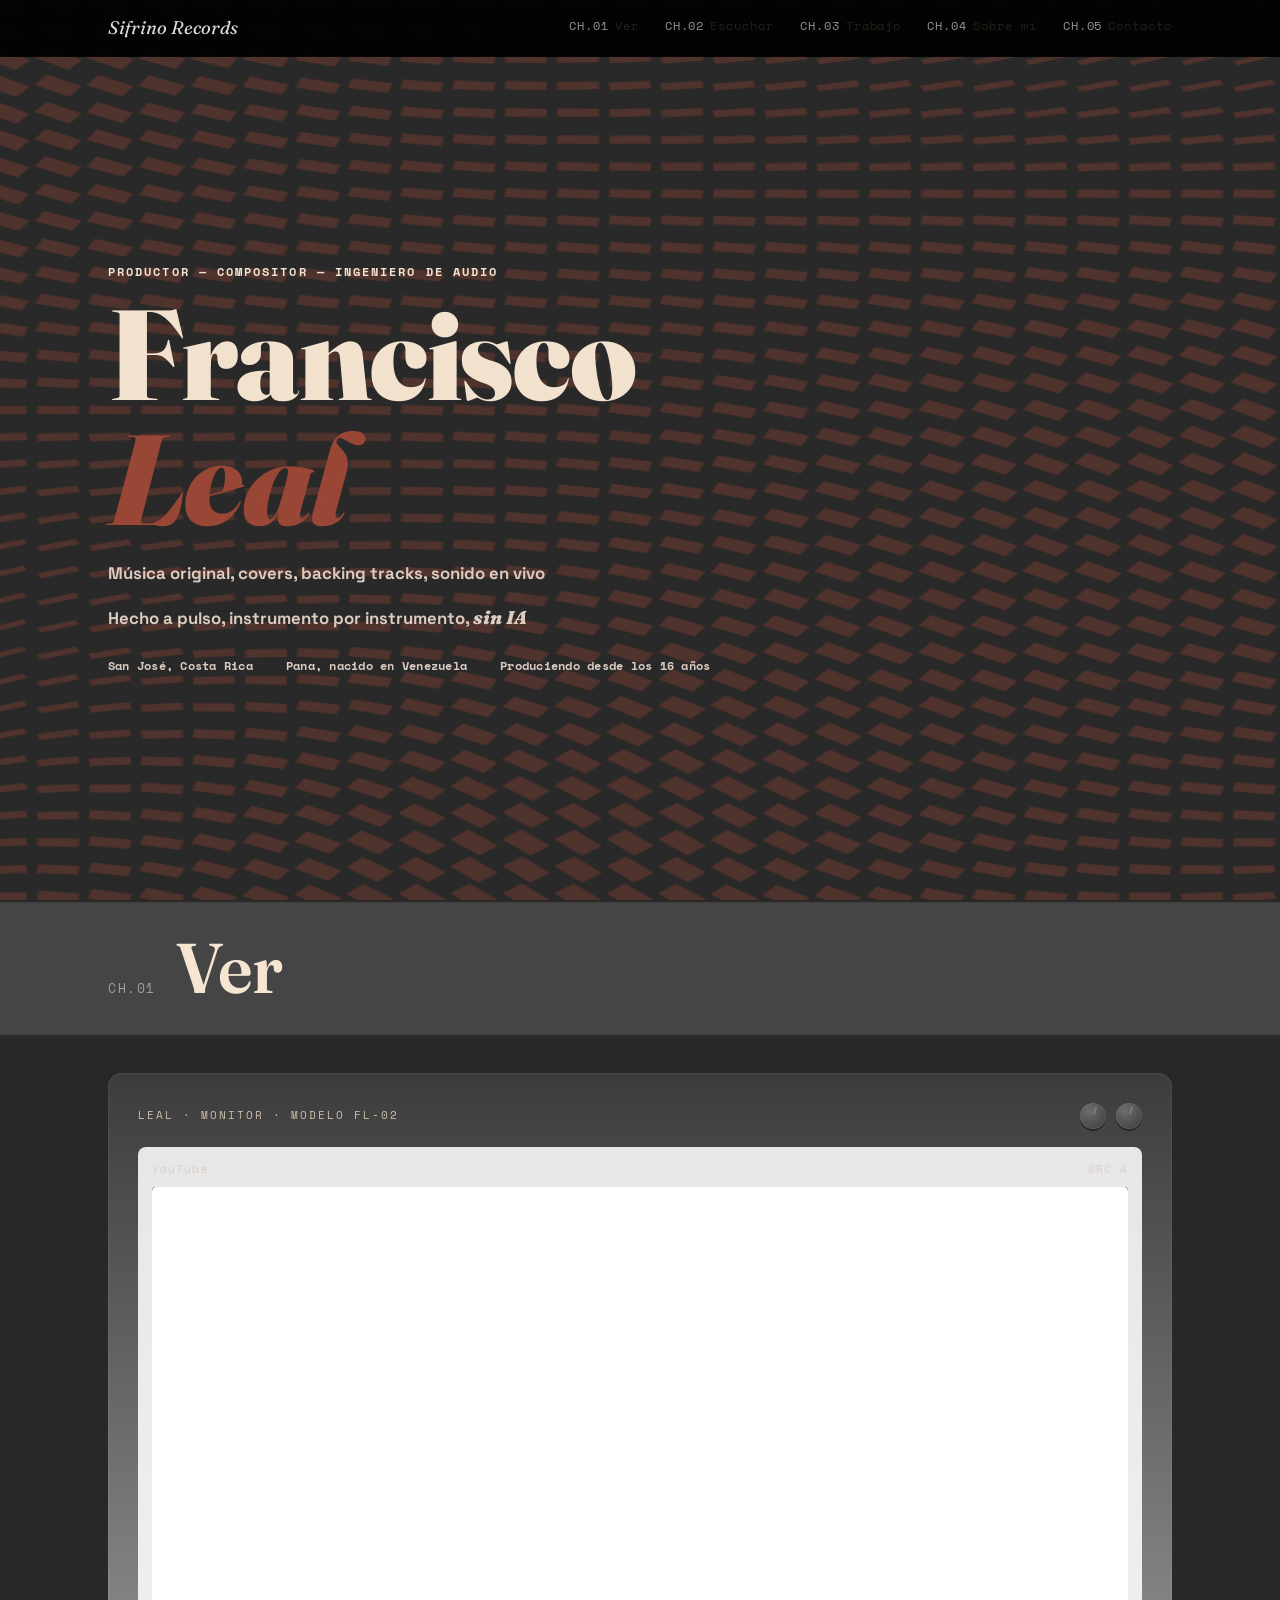
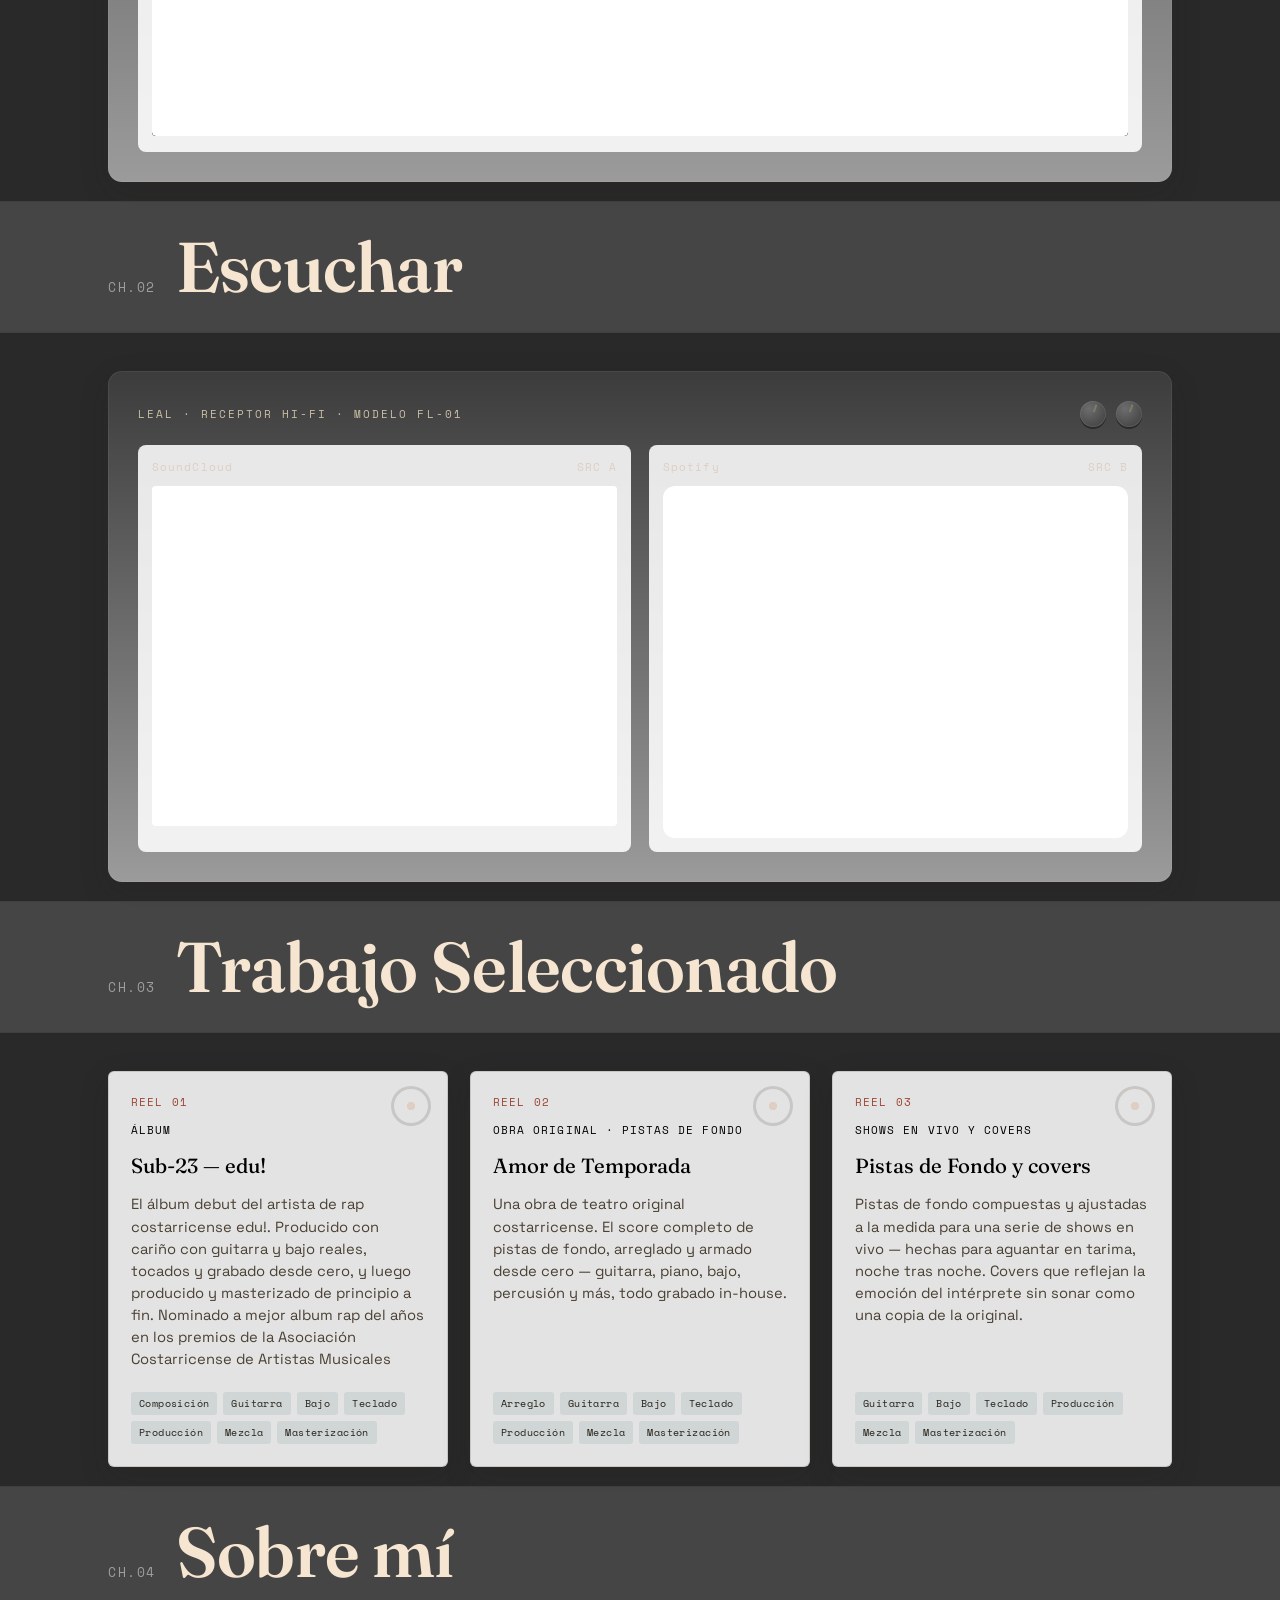
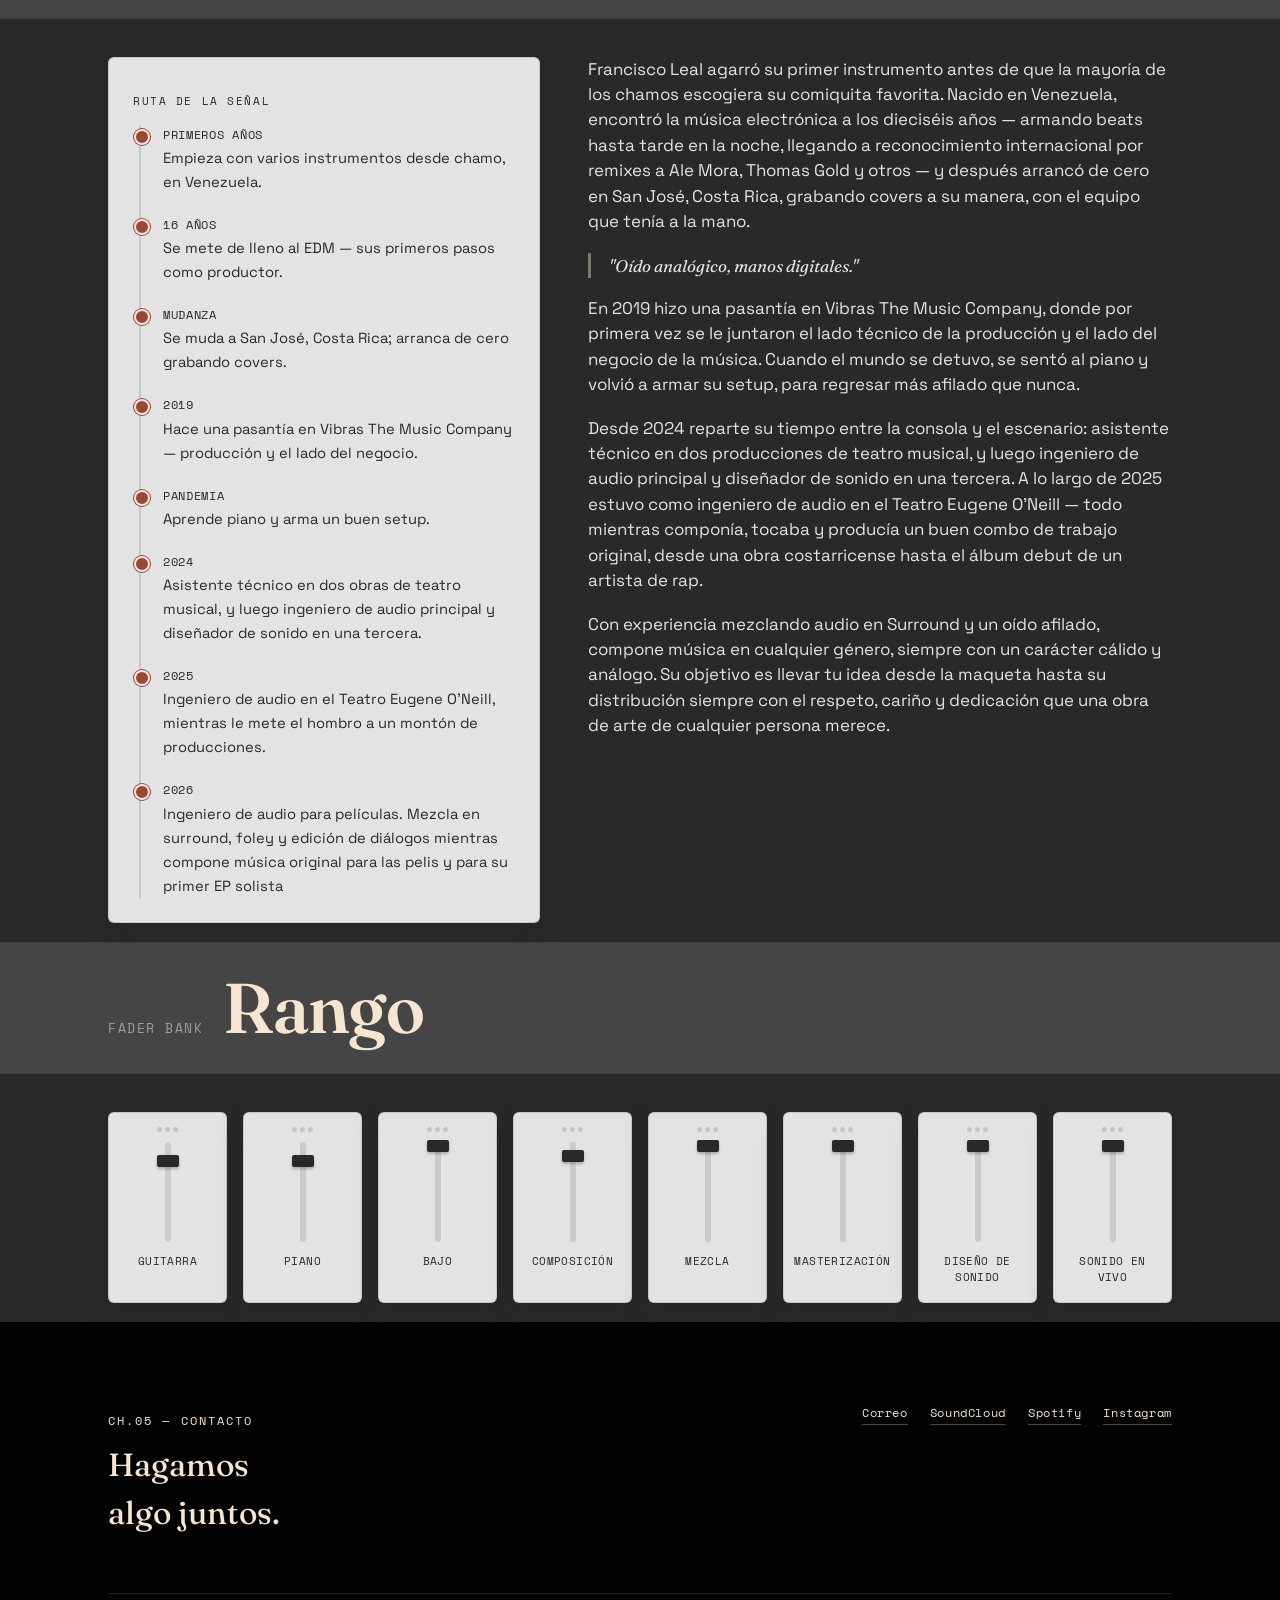
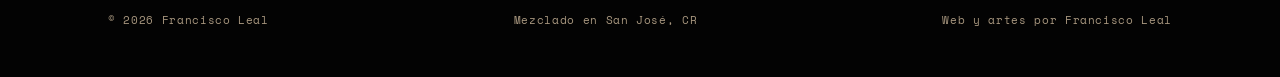
<file: index.html>
<!DOCTYPE html>
<html lang="es">

<head>
  <meta charset="UTF-8">
  <meta name="viewport" content="width=device-width, initial-scale=1.0">
  <title>Francisco Leal — Productor / Compositor / Ingeniero de Audio</title>
  <meta name="description"
    content="Francisco Leal es un productor musical, compositor e ingeniero de audio venezolano, radicado en San José, Costa Rica.">
  <link rel="preconnect" href="https://fonts.googleapis.com">
  <link rel="preconnect" href="https://fonts.gstatic.com" crossorigin>
  <link
    href="https://fonts.googleapis.com/css2?family=Fraunces:ital,opsz,wght@0,9..144,300;0,9..144,450;0,9..144,600;1,9..144,400;1,9..144,500&family=Space+Grotesk:wght@400;500;600&family=Space+Mono:wght@400;700&display=swap"
    rel="stylesheet">
  <link rel="stylesheet" href="styles.css">
  <link rel="icon" type="image/x-icon" href="favicon.png">
  <style>
    /* NOTE: styles.css sets .hero { position: fixed; padding: 76px 23px; ... }.
       The hero's CONTENT (title, role lines, meta) should scroll away with the
       page like normal content, so we override position back to relative here
       — the hero now takes up real space in the document flow instead of
       being pinned to the viewport. The animated canvas is a separate element
       with its own position: fixed below, so it keeps acting as a persistent
       backdrop (visible through the .paper-mask cutouts at each section-ruler)
       even once the hero text itself has scrolled out of view. */
    .hero {
      position: relative;
      top: auto;
      left: auto;
      width: 100%;
      overflow: hidden;
      z-index: 0;
    }

    .hero-canvas {
      position: fixed;
      top: 0;
      right: 0;
      width: 2600px;
      height: 100%;
      z-index: 1;
      pointer-events: none;
    }

    .hero-inner {
      position: relative;
      z-index: 10;
      padding-top: 100px;
      padding-bottom: 100px;
    }

    /* Everything that scrolls needs to be a positioned element so it paints
       above the fixed hero. The opaque paper fill itself now lives on
       .paper-mask (a separate layer inside .page-content) instead of being
       painted directly on .page-content, so that layer alone can be cut into
       with clip-path — punching "windows" down to the fixed hero canvas at
       each section-ruler — without also clipping away the header text that
       sits on top of it. */
    .page-content {
      position: relative;
      z-index: 1;
    }

    .paper-mask {
      position: absolute;
      inset: 0;
      z-index: -1;
      background: var(--paper);
      pointer-events: none;
    }

    body {
      overflow-x: hidden;
    }
  </style>
</head>

<body>

  <header class="site-nav">
    <div class="nav-inner">
      <div class="nav-mark">Sifrino Records</div>
      <ul class="nav-links">
        <li><a href="#watch"><span class="ch">CH.01</span><span class="label">Ver</span></a></li>
        <li><a href="#listen"><span class="ch">CH.02</span><span class="label">Escuchar</span></a></li>
        <li><a href="#work"><span class="ch">CH.03</span><span class="label">Trabajo</span></a></li>
        <li><a href="#about"><span class="ch">CH.04</span><span class="label">Sobre mí</span></a></li>
        <li><a href="#contact"><span class="ch">CH.05</span><span class="label">Contacto</span></a></li>
      </ul>
    </div>
  </header>

  <main>
    <!-- ================= HERO ================= -->
    <section class="hero">
      <canvas class="hero-canvas" id="heroCanvas"></canvas>
      <div class="wrap hero-inner">
        <p class="eyebrow" style="background-blend-mode: difference; color: var(--ink);">Productor — Compositor — Ingeniero de Audio</p>
        <h1 class="hero-title" style="background-blend-mode: difference;">Francisco<br><em>Leal</em></h1>
        <p class="hero-role" style="background-blend-mode: difference;">Música original, covers, backing tracks, sonido en vivo</p>
        <p class="hero-role" style="background-blend-mode: difference;">Hecho a pulso, instrumento por instrumento, <strong>sin IA</strong></p> 
          
        <p class="hero-meta">
          <span>San José, Costa Rica</span>
          <span>Pana, nacido en Venezuela</span>
          <span>Produciendo desde los 16 años</span>
        </p>
      </div>
    </section>

    <div class="page-content">
      <!-- Solid paper fill for everything scrolled above the hero. This layer,
           not .page-content itself, gets the clip-path cutouts so the header
           text (a sibling, painted above it) is never clipped along with it. -->
      <div class="paper-mask" id="paperMask" aria-hidden="true"></div>

    <!-- ================= VER ================= -->
    <section id="watch" class="wrap">
      <div class="section-ruler">
        <div class="section-head">
          <span class="tag">CH.01</span>
          <h2>Ver</h2>
        </div>
      </div>

      <div class="receiver video-panel">
        <div class="receiver-top">
          <span class="receiver-brand">Leal · Monitor · Modelo FL-02</span>
          <div class="receiver-dials">
            <span class="dial"></span>
            <span class="dial"></span>
          </div>
        </div>

        <div class="screen">
          <div class="screen-label"><span>YouTube</span><span>SRC A</span></div>
          <!-- Reemplaza VIDEO_ID por el ID real del video de YouTube (la parte después de v= o después de youtu.be/) -->
          <div class="video-frame">
            <iframe src="https://www.youtube-nocookie.com/embed/nmrlhiOt9l4?si=NaxJwTceJY46DfK9&amp;controls=0"
              title="YouTube video player" frameborder="0"
              allow="accelerometer; autoplay; clipboard-write; encrypted-media; gyroscope; picture-in-picture; web-share"
              referrerpolicy="strict-origin-when-cross-origin" allowfullscreen>
            </iframe>
          </div>
        </div>
      </div>
    </section>

    <!-- ================= ESCUCHAR ================= -->
    <section id="listen" class="wrap">
      <div class="section-ruler">
        <div class="section-head">
          <span class="tag">CH.02</span>
          <h2>Escuchar</h2>
        </div>
      </div>

      <div class="receiver">
        <div class="receiver-top">
          <span class="receiver-brand">Leal · Receptor Hi-Fi · Modelo FL-01</span>
          <div class="receiver-dials">
            <span class="dial"></span>
            <span class="dial"></span>
          </div>
        </div>

        <div class="screens">
          <div class="screen">
            <div class="screen-label"><span>SoundCloud</span><span>SRC A</span></div>
            <!-- Reemplaza el src de abajo con el embed real de la pista/set de SoundCloud de Francisco -->
            <iframe title="Reproductor de SoundCloud" width="100%" height="90%" scrolling="no" frameborder="no"
              allow="autoplay"
              src="https://w.soundcloud.com/player/?url=https%3A//api.soundcloud.com/playlists/soundcloud%253Aplaylists%253A2265203405&color=%23ff5500&auto_play=false&hide_related=false&show_comments=false&show_user=false&show_reposts=false&show_teaser=false&visual=false">
            </iframe>
          </div>
          <div class="screen">
            <div class="screen-label"><span>Spotify</span><span>SRC B</span></div>
            <iframe data-testid="embed-iframe" style="border-radius:12px"
              src="https://open.spotify.com/embed/playlist/1BO8B2Hwzi3DLcZIyDAyZK?utm_source=generator&si=dd1dc92c1f1e4f19&theme=0"
              width="100%" height="352" frameBorder="0" allowfullscreen=""
              allow="autoplay; clipboard-write; encrypted-media; fullscreen; picture-in-picture"
              loading="lazy"></iframe>
          </div>
        </div>
      </div>
    </section>

    <!-- ================= TRABAJO ================= -->
    <section id="work" class="wrap">
      <div class="section-ruler">
        <div class="section-head">
          <span class="tag">CH.03</span>
          <h2>Trabajo Seleccionado</h2>
        </div>
      </div>

      <div class="log-grid">
        <div class="tape-card">
          <span class="idx">REEL 01</span>
          <span class="kind">Álbum</span>
          <h3>Sub-23 — edu!</h3>
          <p>El álbum debut del artista de rap costarricense edu!. Producido con cariño con guitarra y bajo reales,
            tocados y grabado desde cero, y luego producido y masterizado de principio a fin. Nominado a mejor album rap
            del años en los premios de la Asociación Costarricense de Artistas Musicales</p>
          <div class="roles">
            <span>Composición</span>
            <span>Guitarra</span>
            <span>Bajo</span>
            <span>Teclado</span>
            <span>Producción</span>
            <span>Mezcla</span>
            <span>Masterización</span>
          </div>
        </div>

        <div class="tape-card">
          <span class="idx">REEL 02</span>
          <span class="kind">Obra Original · Pistas de Fondo</span>
          <h3>Amor de Temporada</h3>
          <p>Una obra de teatro original costarricense. El score completo de pistas de fondo, arreglado y armado desde
            cero — guitarra, piano, bajo, percusión y más, todo grabado in-house.</p>
          <div class="roles">
            <span>Arreglo</span>
            <span>Guitarra</span>
            <span>Bajo</span>
            <span>Teclado</span>
            <span>Producción</span>
            <span>Mezcla</span>
            <span>Masterización</span>
          </div>
        </div>

        <div class="tape-card">
          <span class="idx">REEL 03</span>
          <span class="kind">Shows en Vivo y covers</span>
          <h3>Pistas de Fondo y covers</h3>
          <p>Pistas de fondo compuestas y ajustadas a la medida para una serie de shows en vivo — hechas para aguantar
            en tarima, noche tras noche. Covers que reflejan la emoción del intérprete sin sonar como una copia de la
            original.</p>
          <div class="roles">
            <span>Guitarra</span>
            <span>Bajo</span>
            <span>Teclado</span>
            <span>Producción</span>
            <span>Mezcla</span>
            <span>Masterización</span>
          </div>
        </div>
      </div>

      <!-- <div class="stage-note">
        <span><b>2024</b> — Asistente técnico, dos producciones de teatro musical</span>
        <span><b>2024</b> — Ingeniero de audio principal y diseñador de sonido, una producción</span>
        <span><b>2025</b> — Ingeniero de audio, Teatro Eugene O'Neill</span>
      </div> -->
    </section>

    <!-- ================= SOBRE MÍ ================= -->
    <section id="about" class="wrap">
      <div class="section-ruler">
        <div class="section-head">
          <span class="tag">CH.04</span>
          <h2>Sobre mí</h2>
        </div>
      </div>

      <div class="about-grid">
        <div class="reel">
          <p class="reel-title">RUTA DE LA SEÑAL</p>
          <ul class="timeline">
            <li>
              <span class="yr">PRIMEROS AÑOS</span>
              <span class="ev">Empieza con varios instrumentos desde chamo, en Venezuela.</span>
            </li>
            <li>
              <span class="yr">16 AÑOS</span>
              <span class="ev">Se mete de lleno al EDM — sus primeros pasos como productor.</span>
            </li>
            <li>
              <span class="yr">MUDANZA</span>
              <span class="ev">Se muda a San José, Costa Rica; arranca de cero grabando covers.</span>
            </li>
            <li>
              <span class="yr">2019</span>
              <span class="ev">Hace una pasantía en Vibras The Music Company — producción y el lado del negocio.</span>
            </li>
            <li>
              <span class="yr">PANDEMIA</span>
              <span class="ev">Aprende piano y arma un buen setup.</span>
            </li>
            <li>
              <span class="yr">2024</span>
              <span class="ev">Asistente técnico en dos obras de teatro musical, y luego ingeniero de audio principal y
                diseñador de sonido en una tercera.</span>
            </li>
            <li>
              <span class="yr">2025</span>
              <span class="ev">Ingeniero de audio en el Teatro Eugene O'Neill, mientras le mete el hombro a un montón de
                producciones.</span>
            </li>
            <li>
              <span class="yr">2026</span>
              <span class="ev">Ingeniero de audio para películas. Mezcla en surround, foley y edición de diálogos
                mientras compone música original para las pelis y para su primer EP solista</span>
            </li>
          </ul>
        </div>

        <div class="about-copy">
          <p>Francisco Leal agarró su primer instrumento antes de que la mayoría de los chamos escogiera su comiquita
            favorita. Nacido en Venezuela, encontró la música electrónica a los dieciséis años — armando beats hasta
            tarde en la noche, llegando a reconocimiento internacional por remixes a Ale Mora, Thomas Gold y otros — y
            después arrancó de cero en San José, Costa Rica, grabando covers a su manera, con el
            equipo que tenía a la mano.</p>
          <p class="pull">"Oído analógico, manos digitales."</p>
          <p>En 2019 hizo una pasantía en Vibras The Music Company, donde por primera vez se le juntaron el lado técnico
            de la producción y el lado del negocio de la música. Cuando el mundo se detuvo, se sentó al piano y volvió a
            armar su setup, para regresar más afilado que nunca.</p>
          <p>Desde 2024 reparte su tiempo entre la consola y el escenario: asistente técnico en dos producciones de
            teatro musical, y luego ingeniero de audio principal y diseñador de sonido en una tercera. A lo largo de
            2025 estuvo como ingeniero de audio en el Teatro Eugene O'Neill — todo mientras componía, tocaba y producía
            un buen combo de trabajo original, desde una obra costarricense hasta el álbum debut de un artista de rap.
          </p>
          <p>
            Con experiencia mezclando audio en Surround y un oído afilado, compone música en cualquier género, siempre
            con un carácter cálido y análogo. Su objetivo es llevar tu idea desde la maqueta hasta su distribución
            siempre con el respeto, cariño y dedicación que una obra de arte de cualquier persona merece.
          </p>
        </div>
      </div>
    </section>


    <!-- ================= RANGO / CANALES ================= -->
    <section id="range" class="wrap">
      <div class="section-ruler">
        <div class="section-head">
          <span class="tag">FADER BANK</span>
          <h2>Rango</h2>
        </div>
      </div>
      <div class="channels" id="channelBank">
        <div class="channel">
          <div class="led-row"><i></i><i></i><i></i></div>
          <div class="fader-track">
            <div class="fader-cap" data-level="75"></div>
          </div>
          <div class="channel-name">GUITARRA</div>
        </div>
        <div class="channel">
          <div class="led-row"><i></i><i></i><i></i></div>
          <div class="fader-track">
            <div class="fader-cap" data-level="75"></div>
          </div>
          <div class="channel-name">PIANO</div>
        </div>
        <div class="channel">
          <div class="led-row"><i></i><i></i><i></i></div>
          <div class="fader-track">
            <div class="fader-cap" data-level="90"></div>
          </div>
          <div class="channel-name">BAJO</div>
        </div>
        <div class="channel">
          <div class="led-row"><i></i><i></i><i></i></div>
          <div class="fader-track">
            <div class="fader-cap" data-level="80"></div>
          </div>
          <div class="channel-name">COMPOSICIÓN</div>
        </div>
        <div class="channel">
          <div class="led-row"><i></i><i></i><i></i></div>
          <div class="fader-track">
            <div class="fader-cap" data-level="90"></div>
          </div>
          <div class="channel-name">MEZCLA</div>
        </div>
        <div class="channel">
          <div class="led-row"><i></i><i></i><i></i></div>
          <div class="fader-track">
            <div class="fader-cap" data-level="90"></div>
          </div>
          <div class="channel-name">MASTERIZACIÓN</div>
        </div>
        <div class="channel">
          <div class="led-row"><i></i><i></i><i></i></div>
          <div class="fader-track">
            <div class="fader-cap" data-level="90"></div>
          </div>
          <div class="channel-name">DISEÑO DE SONIDO</div>
        </div>
        <div class="channel">
          <div class="led-row"><i></i><i></i><i></i></div>
          <div class="fader-track">
            <div class="fader-cap" data-level="90"></div>
          </div>
          <div class="channel-name">SONIDO EN VIVO</div>
        </div>
      </div>
    </section>

    </div><!-- /.page-content -->
  </main>

  <footer id="contact">
    <div class="wrap">
      <div class="footer-inner" style="z-index: 0;">
        <div>
          <p class="eyebrow" style="color: var(--ink)">CH.05 — Contacto</p>
          <h3 class="footer-title">Hagamos<br>algo juntos.</h3>
        </div>
        <ul class="footer-links">
          <li><a href="mailto:hola@lealmusic.art">Correo</a></li>
          <li><a href="https://soundcloud.com/francisco-leal-tovar">SoundCloud</a></li>
          <li><a href="https://open.spotify.com/playlist/1BO8B2Hwzi3DLcZIyDAyZK?si=3d0e31cdb268413f">Spotify</a></li>
          <li><a href="https://instagram.com/lealmusic">Instagram</a></li>
        </ul>
      </div>
      <div class="footer-bottom">
        <span>© <span id="year"></span> Francisco Leal</span>
        <span>Mezclado en San José, CR</span>
        <span>Web y artes por Francisco Leal</span>
      </div>
    </div>
  </footer>

  <script>
    document.getElementById('year').textContent = new Date().getFullYear();

    // posición de los faders: se ubican según data-level (distancia desde abajo, en px)
    document.querySelectorAll('.fader-cap').forEach(function (cap) {
      var level = parseInt(cap.getAttribute('data-level'), 10);
      cap.style.top = (100 - level - 12) + 'px';
    });

    // enciende los LEDs / faders de cada canal cuando entran en pantalla al hacer scroll
    var channels = document.querySelectorAll('.channel');
    if ('IntersectionObserver' in window) {
      var io = new IntersectionObserver(function (entries) {
        entries.forEach(function (entry) {
          if (entry.isIntersecting) {
            entry.target.classList.add('in-view');
          }
        });
      }, { threshold: 0.4 });
      channels.forEach(function (ch) { io.observe(ch); });
    } else {
      channels.forEach(function (ch) { ch.classList.add('in-view'); });
    }
  </script>

  <!-- ================= VENTANAS DE CANAL EN LOS ENCABEZADOS ================= -->
  <script>
  (function () {
    // Cada .section-ruler debe leer como una regla horizontal que deja ver el
    // fondo animado del hero (fixed, detrás de todo). En vez de perforar
    // .page-content completo (lo que también recortaría el texto del
    // encabezado, que vive dentro), el relleno opaco vive en una capa aparte,
    // .paper-mask, y es SOLO esa capa la que se recorta con clip-path,
    // usando un solo <path> con regla evenodd: un rectángulo grande de fondo
    // más un rectángulo "agujero" por cada .section-ruler.
    var mask = document.getElementById('paperMask');
    var pageContent = document.querySelector('.page-content');
    if (!mask || !pageContent) return;

    function updateMask() {
      var rulers = document.querySelectorAll('.section-ruler');
      var pcRect = pageContent.getBoundingClientRect();
      var w = Math.ceil(pcRect.width);
      var h = Math.ceil(pageContent.scrollHeight);

      var d = 'M0 0 H' + w + ' V' + h + ' H0 Z ';

      rulers.forEach(function (ruler) {
        var r = ruler.getBoundingClientRect();
        var top = Math.round(r.top - pcRect.top);
        var bottom = Math.round(top + r.height);
        d += 'M0 ' + top + ' H' + w + ' V' + bottom + ' H0 Z ';
      });

      try {
        mask.style.clipPath = 'path(evenodd, "' + d + '")';
      } catch (e) {
        // navegadores sin soporte para path() simplemente conservan el fondo sólido
      }
    }

    window.addEventListener('resize', updateMask);
    window.addEventListener('load', updateMask);
    if (document.fonts && document.fonts.ready) {
      document.fonts.ready.then(updateMask);
    }
    // Fraunces puede tardar un toque en aplicarse y cambiar la altura del
    // encabezado; recalculamos un par de veces después de la carga inicial.
    setTimeout(updateMask, 60);
    setTimeout(updateMask, 300);
  })();
  </script>

  <!-- ================= FONDO ANIMADO DEL HERO ================= -->
  <script>
  (function () {
    // ---------------------------------------------------------------
    // Ruido Simplex 2D minimalista (implementación estilo dominio público)
    // ---------------------------------------------------------------
    function SimplexNoise(seed) {
      this.p = new Uint8Array(256);
      this.perm = new Uint8Array(512);
      this.permMod12 = new Uint8Array(512);

      let s = seed || Math.floor(Math.random() * 65536);
      function rand() {
        s |= 0; s = (s + 0x6D2B79F5) | 0;
        let t = Math.imul(s ^ (s >>> 15), 1 | s);
        t = (t + Math.imul(t ^ (t >>> 7), 61 | t)) ^ t;
        return ((t ^ (t >>> 14)) >>> 0) / 4294967296;
      }

      for (let i = 0; i < 256; i++) this.p[i] = i;
      for (let i = 255; i > 0; i--) {
        const n = Math.floor(rand() * (i + 1));
        const tmp = this.p[i]; this.p[i] = this.p[n]; this.p[n] = tmp;
      }
      for (let i = 0; i < 512; i++) {
        this.perm[i] = this.p[i & 255];
        this.permMod12[i] = this.perm[i] % 12;
      }
    }

    SimplexNoise.grad3 = [
      [1,1,0],[-1,1,0],[1,-1,0],[-1,-1,0],
      [1,0,1],[-1,0,1],[1,0,-1],[-1,0,-1],
      [0,1,1],[0,-1,1],[0,1,-1],[0,-1,-1]
    ];

    SimplexNoise.prototype.noise2D = function (xin, yin) {
      const grad3 = SimplexNoise.grad3;
      const permMod12 = this.permMod12;
      const perm = this.perm;
      const F2 = 0.5 * (Math.sqrt(3) - 1);
      const G2 = (3 - Math.sqrt(3)) / 6;

      let n0, n1, n2;
      const s = (xin + yin) * F2;
      const i = Math.floor(xin + s);
      const j = Math.floor(yin + s);
      const t = (i + j) * G2;
      const X0 = i - t, Y0 = j - t;
      const x0 = xin - X0, y0 = yin - Y0;

      let i1, j1;
      if (x0 > y0) { i1 = 1; j1 = 0; } else { i1 = 0; j1 = 1; }

      const x1 = x0 - i1 + G2, y1 = y0 - j1 + G2;
      const x2 = x0 - 1 + 2 * G2, y2 = y0 - 1 + 2 * G2;

      const ii = i & 255, jj = j & 255;
      const gi0 = permMod12[ii + perm[jj]];
      const gi1 = permMod12[ii + i1 + perm[jj + j1]];
      const gi2 = permMod12[ii + 1 + perm[jj + 1]];

      let t0 = 0.5 - x0 * x0 - y0 * y0;
      n0 = t0 < 0 ? 0 : (t0 *= t0, t0 * t0 * (grad3[gi0][0] * x0 + grad3[gi0][1] * y0));

      let t1 = 0.5 - x1 * x1 - y1 * y1;
      n1 = t1 < 0 ? 0 : (t1 *= t1, t1 * t1 * (grad3[gi1][0] * x1 + grad3[gi1][1] * y1));

      let t2 = 0.5 - x2 * x2 - y2 * y2;
      n2 = t2 < 0 ? 0 : (t2 *= t2, t2 * t2 * (grad3[gi2][0] * x2 + grad3[gi2][1] * y2));

      return 70 * (n0 + n1 + n2);
    };

    const simplex = new SimplexNoise();

    function noise2D(x, y, frequency) {
      frequency = frequency || 1;
      return simplex.noise2D(x * frequency, y * frequency);
    }

    function mapRange(value, inMin, inMax, outMin, outMax, clamp) {
      const result = ((value - inMin) / (inMax - inMin)) * (outMax - outMin) + outMin;
      if (clamp) {
        return Math.max(Math.min(result, Math.max(outMin, outMax)), Math.min(outMin, outMax));
      }
      return result;
    }

    // ---------------------------------------------------------------
    // Configuración del canvas — se ajusta al tamaño del propio hero,
    // no de toda la ventana
    // ---------------------------------------------------------------
    const canvas = document.getElementById('heroCanvas');
    const context = canvas.getContext('2d');
    const container = canvas.closest('.hero');

    let width, height, dpr;

    function resize() {
      dpr = window.devicePixelRatio || 1;
      const rect = container.getBoundingClientRect();
      width = rect.width;
      height = rect.height;
      canvas.width = width * dpr;
      canvas.height = height * dpr;
      context.setTransform(dpr, 0, 0, dpr, 0, 0);
    }
    window.addEventListener('resize', resize);
    resize();

    // catches height changes resize doesn't (e.g. web font swapping in after load)
    if ('ResizeObserver' in window) {
      new ResizeObserver(resize).observe(container);
    }

    let frame = 0;
    const speed = 0.15; // más bajo = más lento, 1 = velocidad original

    function draw() {
      context.clearRect(0, 0, width, height);

      const cols = 50;
      const rows = 50;
      const numCells = cols * rows;

      const gridw = width * 1;
      const gridh = height * 1.5;
      const cellw = gridw / cols;
      const cellh = gridh / rows;

      const margx = (width - gridw) * 0.5;
      const margy = (height - gridh) * 0.5;

      context.strokeStyle = 'rgba(155, 71, 54, 0.35)';

      for (let i = 0; i < numCells; i++) {
        const col = i % cols;
        const row = Math.floor(i / cols);

        const x = col * cellw;
        const y = row * cellh;
        const w = cellw * 0.8;

        const n = noise2D(x + frame * 15, y, 0.001);
        const angle = n * Math.PI * 0.3;
        const scale = mapRange(n, -1, 1, 1, 14);

        context.save();
        context.translate(x, y);
        context.translate(margx, margy);
        context.translate(cellw * 0.5, cellh * 0.5);
        context.rotate(angle);

        context.lineWidth = scale;

        context.beginPath();
        context.moveTo(w * -0.5, 0);
        context.lineTo(w * 0.5, 0);
        context.stroke();
        context.restore();
      }

      frame += speed;
      requestAnimationFrame(draw);
    }

    requestAnimationFrame(draw);
  })();
  </script>

</body>

</html>
</file>
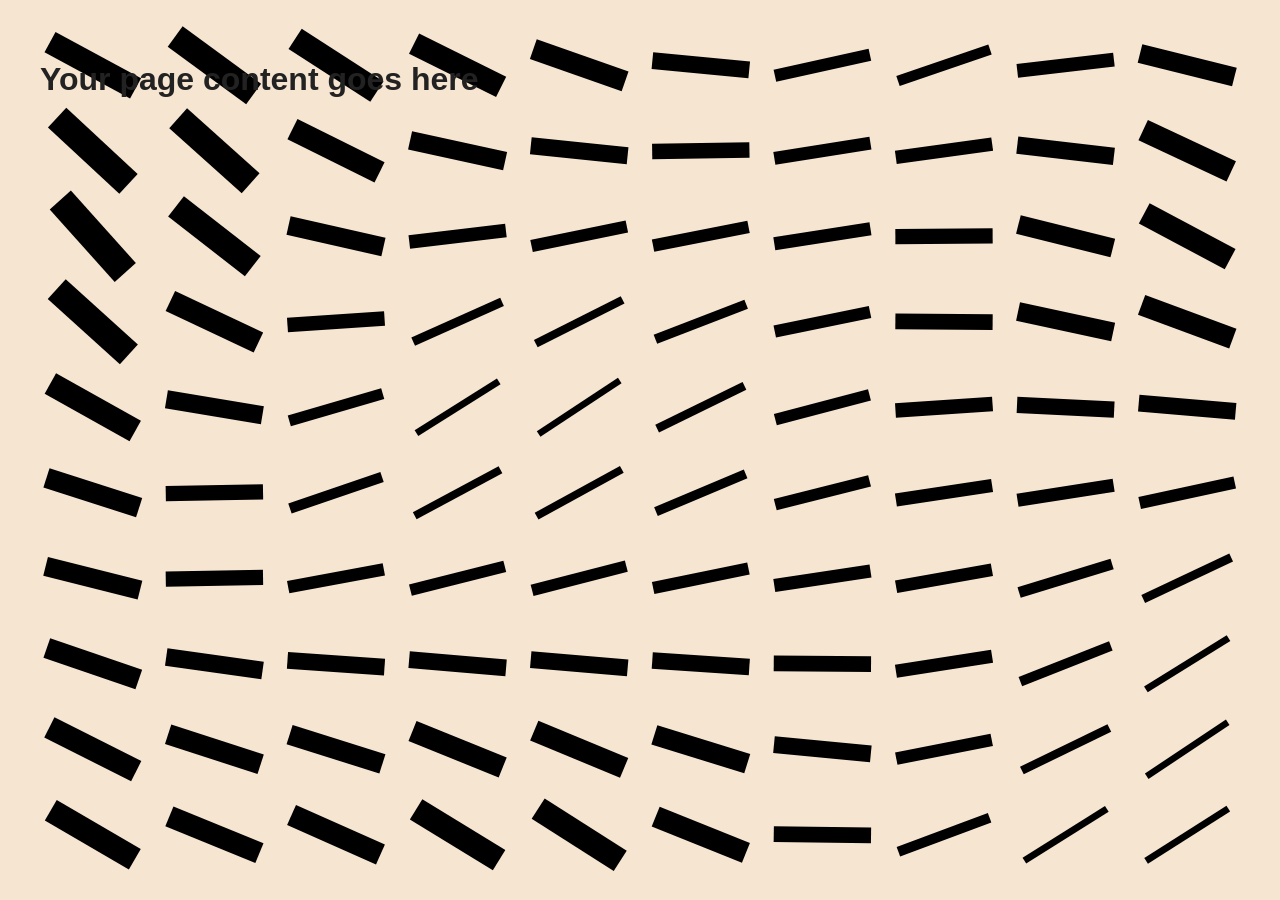
<file: background-sketch.html>
<!DOCTYPE html>
<html lang="en">
<head>
<meta charset="UTF-8">
<title>Noise Line Grid Background</title>
<style>
  html, body {
    margin: 0;
    padding: 0;
    height: 100%;
    overflow: hidden;
  }
  #bg-canvas {
    position: fixed;
    top: 0;
    left: 0;
    width: 100vw;
    height: 100vh;
    z-index: -1;
    display: block;
  }
  /* Example foreground content to prove it's a background */
  .content {
    position: relative;
    color: #222;
    font-family: sans-serif;
    padding: 40px;
  }
</style>
</head>
<body>

<canvas id="bg-canvas"></canvas>

<div class="content">
  <h1>Your page content goes here</h1>
</div>

<script>
(function () {
  // ---------------------------------------------------------------
  // Minimal 2D Simplex noise (public-domain style implementation),
  // replaces canvas-sketch-util/random's noise2D
  // ---------------------------------------------------------------
  function SimplexNoise(seed) {
    this.p = new Uint8Array(256);
    this.perm = new Uint8Array(512);
    this.permMod12 = new Uint8Array(512);

    // simple seeded PRNG (mulberry32) so noise is reproducible per seed
    let s = seed || Math.floor(Math.random() * 65536);
    function rand() {
      s |= 0; s = (s + 0x6D2B79F5) | 0;
      let t = Math.imul(s ^ (s >>> 15), 1 | s);
      t = (t + Math.imul(t ^ (t >>> 7), 61 | t)) ^ t;
      return ((t ^ (t >>> 14)) >>> 0) / 4294967296;
    }

    for (let i = 0; i < 256; i++) this.p[i] = i;
    for (let i = 255; i > 0; i--) {
      const n = Math.floor(rand() * (i + 1));
      const tmp = this.p[i]; this.p[i] = this.p[n]; this.p[n] = tmp;
    }
    for (let i = 0; i < 512; i++) {
      this.perm[i] = this.p[i & 255];
      this.permMod12[i] = this.perm[i] % 12;
    }
  }

  SimplexNoise.grad3 = [
    [1,1,0],[-1,1,0],[1,-1,0],[-1,-1,0],
    [1,0,1],[-1,0,1],[1,0,-1],[-1,0,-1],
    [0,1,1],[0,-1,1],[0,1,-1],[0,-1,-1]
  ];

  SimplexNoise.prototype.noise2D = function (xin, yin) {
    const grad3 = SimplexNoise.grad3;
    const permMod12 = this.permMod12;
    const perm = this.perm;
    const F2 = 0.5 * (Math.sqrt(3) - 1);
    const G2 = (3 - Math.sqrt(3)) / 6;

    let n0, n1, n2;
    const s = (xin + yin) * F2;
    const i = Math.floor(xin + s);
    const j = Math.floor(yin + s);
    const t = (i + j) * G2;
    const X0 = i - t, Y0 = j - t;
    const x0 = xin - X0, y0 = yin - Y0;

    let i1, j1;
    if (x0 > y0) { i1 = 1; j1 = 0; } else { i1 = 0; j1 = 1; }

    const x1 = x0 - i1 + G2, y1 = y0 - j1 + G2;
    const x2 = x0 - 1 + 2 * G2, y2 = y0 - 1 + 2 * G2;

    const ii = i & 255, jj = j & 255;
    const gi0 = permMod12[ii + perm[jj]];
    const gi1 = permMod12[ii + i1 + perm[jj + j1]];
    const gi2 = permMod12[ii + 1 + perm[jj + 1]];

    let t0 = 0.5 - x0 * x0 - y0 * y0;
    n0 = t0 < 0 ? 0 : (t0 *= t0, t0 * t0 * (grad3[gi0][0] * x0 + grad3[gi0][1] * y0));

    let t1 = 0.5 - x1 * x1 - y1 * y1;
    n1 = t1 < 0 ? 0 : (t1 *= t1, t1 * t1 * (grad3[gi1][0] * x1 + grad3[gi1][1] * y1));

    let t2 = 0.5 - x2 * x2 - y2 * y2;
    n2 = t2 < 0 ? 0 : (t2 *= t2, t2 * t2 * (grad3[gi2][0] * x2 + grad3[gi2][1] * y2));

    return 70 * (n0 + n1 + n2); // roughly in [-1, 1]
  };

  const simplex = new SimplexNoise();

  // noise2D(x, y, frequency) — mirrors canvas-sketch-util/random.noise2D signature
  function noise2D(x, y, frequency) {
    frequency = frequency || 1;
    return simplex.noise2D(x * frequency, y * frequency);
  }

  // mapRange — mirrors canvas-sketch-util/math.mapRange
  function mapRange(value, inMin, inMax, outMin, outMax, clamp) {
    const result = ((value - inMin) / (inMax - inMin)) * (outMax - outMin) + outMin;
    if (clamp) {
      return Math.max(Math.min(result, Math.max(outMin, outMax)), Math.min(outMin, outMax));
    }
    return result;
  }

  // ---------------------------------------------------------------
  // Canvas setup
  // ---------------------------------------------------------------
  const canvas = document.getElementById('bg-canvas');
  const context = canvas.getContext('2d');

  let width, height, dpr;

  function resize() {
    dpr = window.devicePixelRatio || 1;
    width = window.innerWidth;
    height = window.innerHeight;
    canvas.width = width * dpr;
    canvas.height = height * dpr;
    context.setTransform(dpr, 0, 0, dpr, 0, 0);
  }
  window.addEventListener('resize', resize);
  resize();

  // ---------------------------------------------------------------
  // Sketch: draws the animated grid of rotating/scaled lines
  // ---------------------------------------------------------------
  let frame = 0;
  const speed = 0.15; // lower = slower animation, 1 = original speed

  function draw() {
    context.fillStyle = 'rgb(245,229,209)';
    context.fillRect(0, 0, width, height);

    const cols = 10;
    const rows = 10;
    const numCells = cols * rows;

    const gridw = width * 0.95;
    const gridh = height * 0.95;
    const cellw = gridw / cols;
    const cellh = gridh / rows;

    const margx = (width - gridw) * 0.5;
    const margy = (height - gridh) * 0.5;

    for (let i = 0; i < numCells; i++) {
      const col = i % cols;
      const row = Math.floor(i / cols);

      const x = col * cellw;
      const y = row * cellh;
      const w = cellw * 0.8;

      const n = noise2D(x + frame * 15, y, 0.001);
      const angle = n * Math.PI * 0.3;
      const scale = mapRange(n, -1, 1, 1, 30);

      context.save();
      context.translate(x, y);
      context.translate(margx, margy);
      context.translate(cellw * 0.5, cellh * 0.5);
      context.rotate(angle);

      context.lineWidth = scale;

      context.beginPath();
      context.moveTo(w * -0.5, 0);
      context.lineTo(w * 0.5, 0);
      context.stroke();
      context.restore();
    }

    frame += speed;
    requestAnimationFrame(draw);
  }

  requestAnimationFrame(draw);
})();
</script>

</body>
</html>
</file>
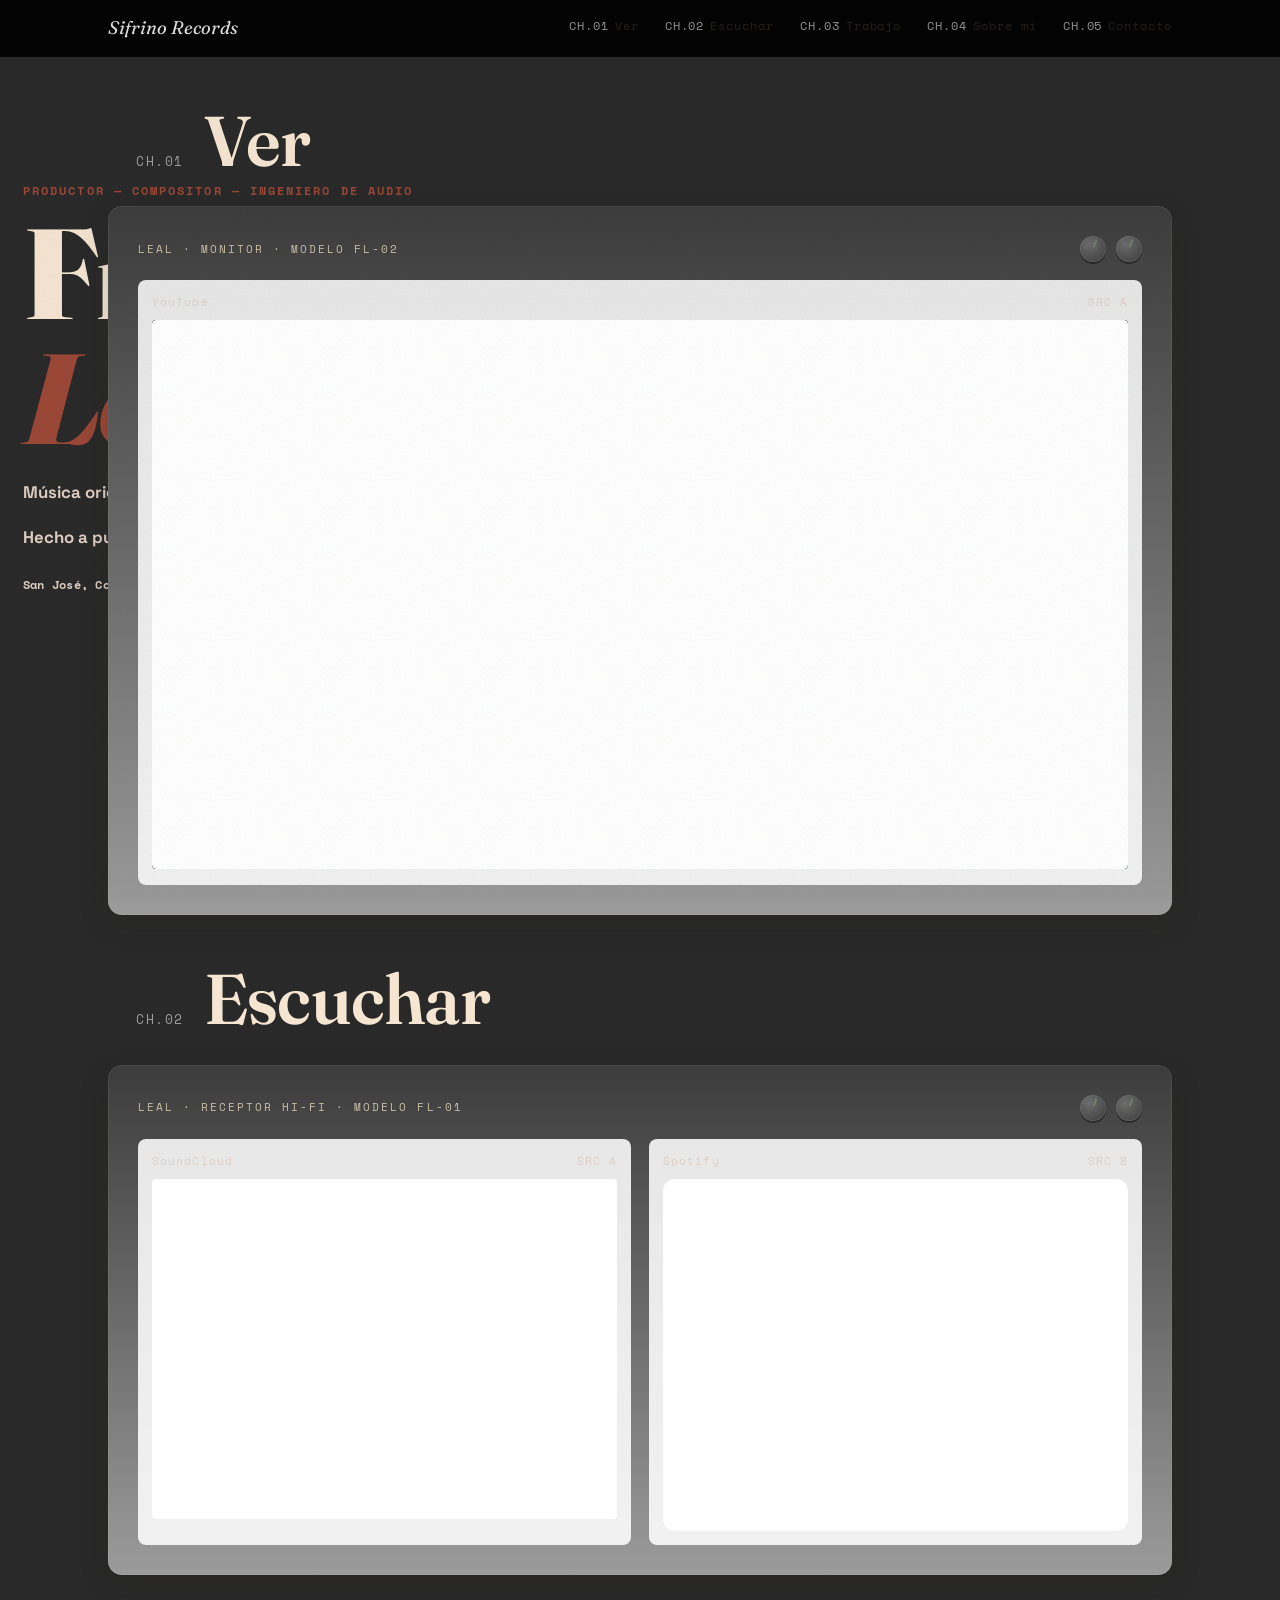
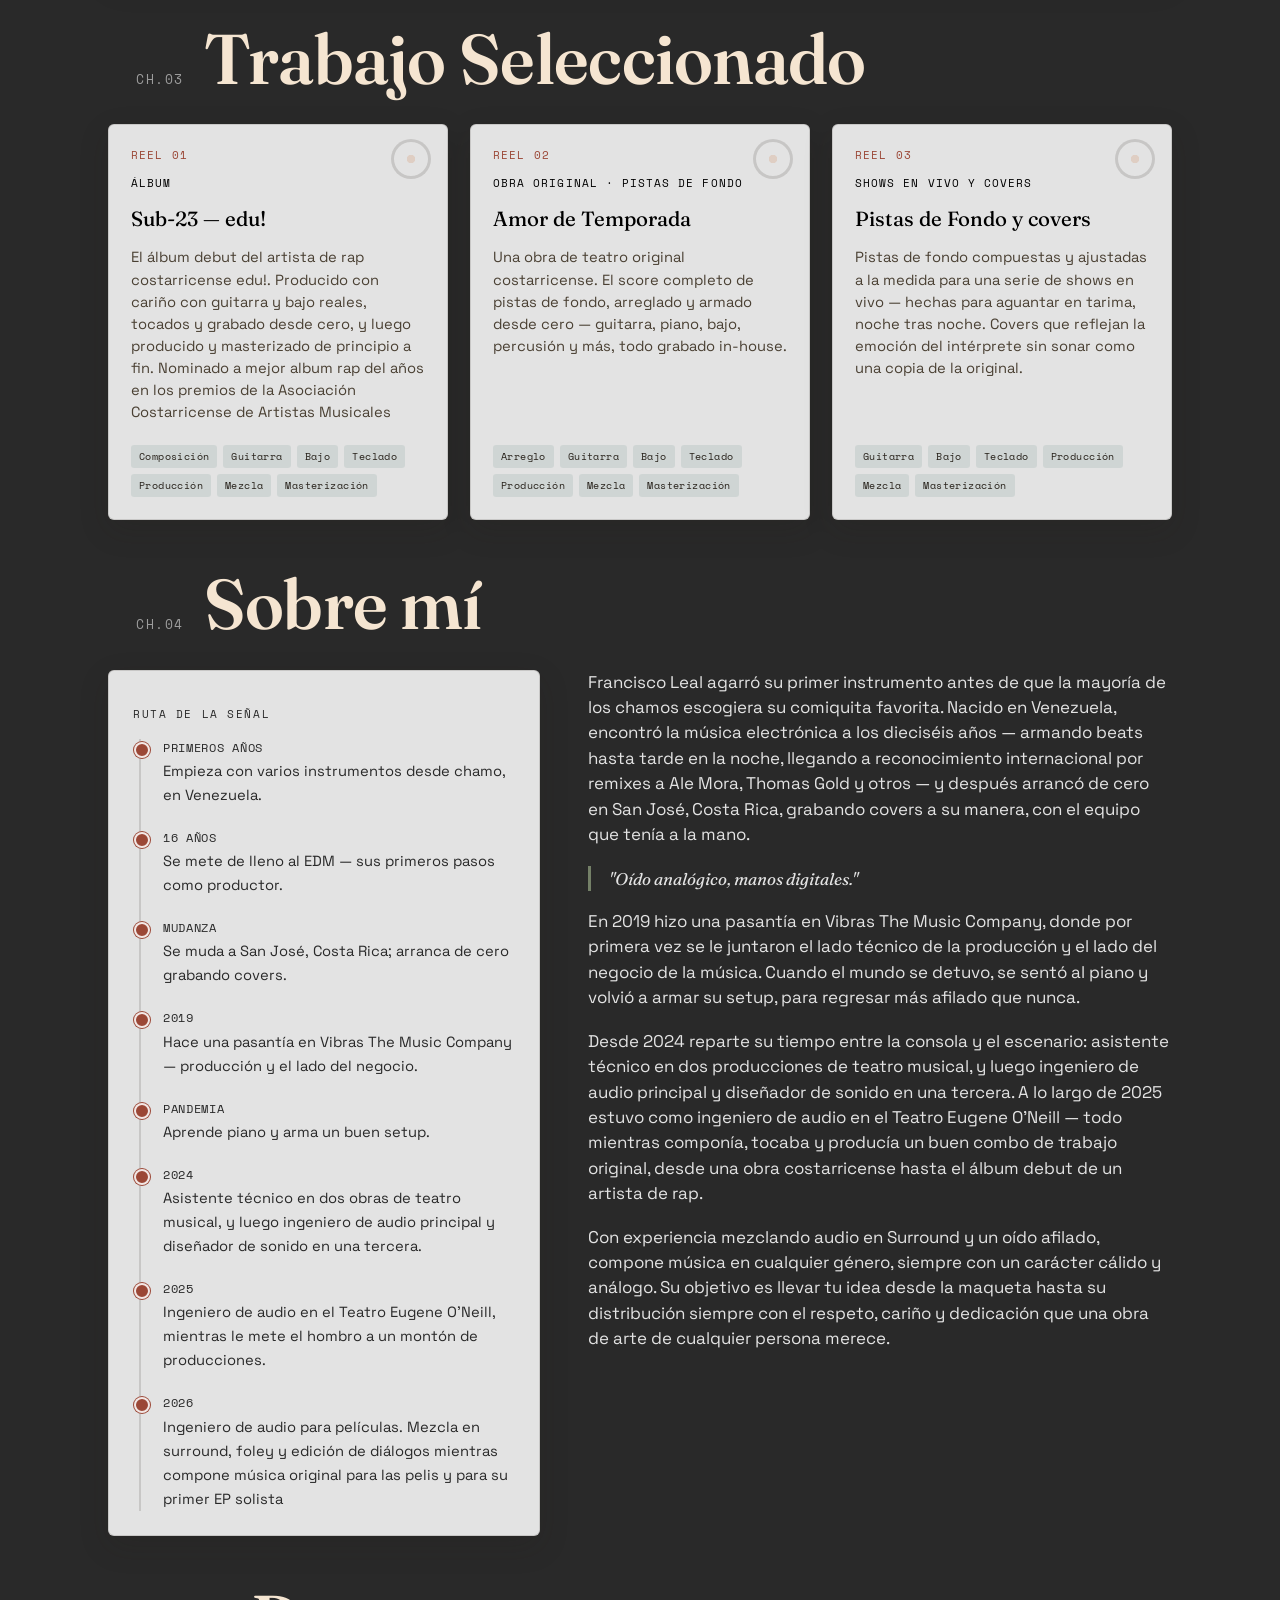
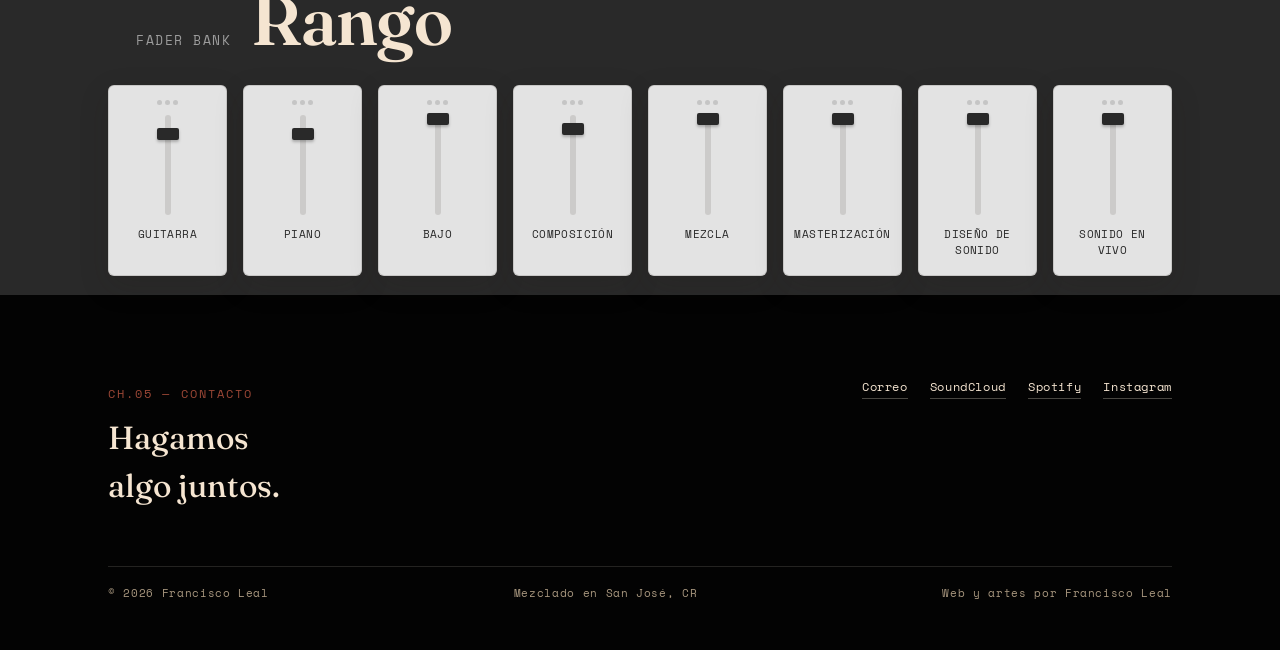
<file: index_old.html>
<!DOCTYPE html>
<html lang="es">

<head>
  <meta charset="UTF-8">
  <meta name="viewport" content="width=device-width, initial-scale=1.0">
  <title>Francisco Leal — Productor / Compositor / Ingeniero de Audio</title>
  <meta name="description"
    content="Francisco Leal es un productor musical, compositor e ingeniero de audio venezolano, radicado en San José, Costa Rica.">
  <link rel="preconnect" href="https://fonts.googleapis.com">
  <link rel="preconnect" href="https://fonts.gstatic.com" crossorigin>
  <link
    href="https://fonts.googleapis.com/css2?family=Fraunces:ital,opsz,wght@0,9..144,300;0,9..144,450;0,9..144,600;1,9..144,400;1,9..144,500&family=Space+Grotesk:wght@400;500;600&family=Space+Mono:wght@400;700&display=swap"
    rel="stylesheet">
  <link rel="stylesheet" href="styles.css">
  <link rel="icon" type="image/x-icon" href="favicon.png">
</head>

<body>

  <header class="site-nav">
    <div class="nav-inner">
      <div class="nav-mark">Sifrino Records</div>
      <ul class="nav-links">
        <li><a href="#watch"><span class="ch">CH.01</span><span class="label">Ver</span></a></li>
        <li><a href="#listen"><span class="ch">CH.02</span><span class="label">Escuchar</span></a></li>
        <li><a href="#work"><span class="ch">CH.03</span><span class="label">Trabajo</span></a></li>
        <li><a href="#about"><span class="ch">CH.04</span><span class="label">Sobre mí</span></a></li>
        <li><a href="#contact"><span class="ch">CH.05</span><span class="label">Contacto</span></a></li>
      </ul>
    </div>
  </header>

  <main>
    <!-- ================= HERO ================= -->
    <section class="hero wrap">
      <div>
        <p class="eyebrow">Productor — Compositor — Ingeniero de Audio</p>
        <h1 class="hero-title">Francisco<br><em>Leal</em></h1>
        <p class="hero-role">Música original, covers, backing tracks, sonido en vivo</p>
        <p class="hero-role">Hecho a pulso, instrumento por instrumento, <strong>sin IA</strong></p> 
          
        <p class="hero-meta">
          <span>San José, Costa Rica</span>
          <span>Pana, nacido en Venezuela</span>
          <span>Produciendo desde los 16 años</span>
        </p>
      </div>
    </section>

    <!-- ================= VER ================= -->
    <section id="watch" class="wrap">
      <div class="section-head">
        <span class="tag">CH.01</span>
        <h2>Ver</h2>
      </div>

      <div class="receiver video-panel">
        <div class="receiver-top">
          <span class="receiver-brand">Leal · Monitor · Modelo FL-02</span>
          <div class="receiver-dials">
            <span class="dial"></span>
            <span class="dial"></span>
          </div>
        </div>

        <div class="screen">
          <div class="screen-label"><span>YouTube</span><span>SRC A</span></div>
          <!-- Reemplaza VIDEO_ID por el ID real del video de YouTube (la parte después de v= o después de youtu.be/) -->
          <div class="video-frame">
            <iframe src="https://www.youtube-nocookie.com/embed/nmrlhiOt9l4?si=NaxJwTceJY46DfK9&amp;controls=0"
              title="YouTube video player" frameborder="0"
              allow="accelerometer; autoplay; clipboard-write; encrypted-media; gyroscope; picture-in-picture; web-share"
              referrerpolicy="strict-origin-when-cross-origin" allowfullscreen>
            </iframe>
          </div>
        </div>
      </div>
    </section>

    <!-- ================= ESCUCHAR ================= -->
    <section id="listen" class="wrap">
      <div class="section-head">
        <span class="tag">CH.02</span>
        <h2>Escuchar</h2>
      </div>

      <div class="receiver">
        <div class="receiver-top">
          <span class="receiver-brand">Leal · Receptor Hi-Fi · Modelo FL-01</span>
          <div class="receiver-dials">
            <span class="dial"></span>
            <span class="dial"></span>
          </div>
        </div>

        <div class="screens">
          <div class="screen">
            <div class="screen-label"><span>SoundCloud</span><span>SRC A</span></div>
            <!-- Reemplaza el src de abajo con el embed real de la pista/set de SoundCloud de Francisco -->
            <iframe title="Reproductor de SoundCloud" width="100%" height="90%" scrolling="no" frameborder="no"
              allow="autoplay"
              src="https://w.soundcloud.com/player/?url=https%3A//api.soundcloud.com/playlists/soundcloud%253Aplaylists%253A2265203405&color=%23ff5500&auto_play=false&hide_related=false&show_comments=false&show_user=false&show_reposts=false&show_teaser=false&visual=false">
            </iframe>
          </div>
          <div class="screen">
            <div class="screen-label"><span>Spotify</span><span>SRC B</span></div>
            <iframe data-testid="embed-iframe" style="border-radius:12px"
              src="https://open.spotify.com/embed/playlist/1BO8B2Hwzi3DLcZIyDAyZK?utm_source=generator&si=dd1dc92c1f1e4f19&theme=0"
              width="100%" height="352" frameBorder="0" allowfullscreen=""
              allow="autoplay; clipboard-write; encrypted-media; fullscreen; picture-in-picture"
              loading="lazy"></iframe>
          </div>
        </div>
      </div>
    </section>

    <!-- ================= TRABAJO ================= -->
    <section id="work" class="wrap">
      <div class="section-head">
        <span class="tag">CH.03</span>
        <h2>Trabajo Seleccionado</h2>
      </div>

      <div class="log-grid">
        <div class="tape-card">
          <span class="idx">REEL 01</span>
          <span class="kind">Álbum</span>
          <h3>Sub-23 — edu!</h3>
          <p>El álbum debut del artista de rap costarricense edu!. Producido con cariño con guitarra y bajo reales,
            tocados y grabado desde cero, y luego producido y masterizado de principio a fin. Nominado a mejor album rap
            del años en los premios de la Asociación Costarricense de Artistas Musicales</p>
          <div class="roles">
            <span>Composición</span>
            <span>Guitarra</span>
            <span>Bajo</span>
            <span>Teclado</span>
            <span>Producción</span>
            <span>Mezcla</span>
            <span>Masterización</span>
          </div>
        </div>

        <div class="tape-card">
          <span class="idx">REEL 02</span>
          <span class="kind">Obra Original · Pistas de Fondo</span>
          <h3>Amor de Temporada</h3>
          <p>Una obra de teatro original costarricense. El score completo de pistas de fondo, arreglado y armado desde
            cero — guitarra, piano, bajo, percusión y más, todo grabado in-house.</p>
          <div class="roles">
            <span>Arreglo</span>
            <span>Guitarra</span>
            <span>Bajo</span>
            <span>Teclado</span>
            <span>Producción</span>
            <span>Mezcla</span>
            <span>Masterización</span>
          </div>
        </div>

        <div class="tape-card">
          <span class="idx">REEL 03</span>
          <span class="kind">Shows en Vivo y covers</span>
          <h3>Pistas de Fondo y covers</h3>
          <p>Pistas de fondo compuestas y ajustadas a la medida para una serie de shows en vivo — hechas para aguantar
            en tarima, noche tras noche. Covers que reflejan la emoción del intérprete sin sonar como una copia de la
            original.</p>
          <div class="roles">
            <span>Guitarra</span>
            <span>Bajo</span>
            <span>Teclado</span>
            <span>Producción</span>
            <span>Mezcla</span>
            <span>Masterización</span>
          </div>
        </div>
      </div>

      <!-- <div class="stage-note">
        <span><b>2024</b> — Asistente técnico, dos producciones de teatro musical</span>
        <span><b>2024</b> — Ingeniero de audio principal y diseñador de sonido, una producción</span>
        <span><b>2025</b> — Ingeniero de audio, Teatro Eugene O'Neill</span>
      </div> -->
    </section>

    <!-- ================= SOBRE MÍ ================= -->
    <section id="about" class="wrap">
      <div class="section-head">
        <span class="tag">CH.04</span>
        <h2>Sobre mí</h2>
      </div>

      <div class="about-grid">
        <div class="reel">
          <p class="reel-title">RUTA DE LA SEÑAL</p>
          <ul class="timeline">
            <li>
              <span class="yr">PRIMEROS AÑOS</span>
              <span class="ev">Empieza con varios instrumentos desde chamo, en Venezuela.</span>
            </li>
            <li>
              <span class="yr">16 AÑOS</span>
              <span class="ev">Se mete de lleno al EDM — sus primeros pasos como productor.</span>
            </li>
            <li>
              <span class="yr">MUDANZA</span>
              <span class="ev">Se muda a San José, Costa Rica; arranca de cero grabando covers.</span>
            </li>
            <li>
              <span class="yr">2019</span>
              <span class="ev">Hace una pasantía en Vibras The Music Company — producción y el lado del negocio.</span>
            </li>
            <li>
              <span class="yr">PANDEMIA</span>
              <span class="ev">Aprende piano y arma un buen setup.</span>
            </li>
            <li>
              <span class="yr">2024</span>
              <span class="ev">Asistente técnico en dos obras de teatro musical, y luego ingeniero de audio principal y
                diseñador de sonido en una tercera.</span>
            </li>
            <li>
              <span class="yr">2025</span>
              <span class="ev">Ingeniero de audio en el Teatro Eugene O'Neill, mientras le mete el hombro a un montón de
                producciones.</span>
            </li>
            <li>
              <span class="yr">2026</span>
              <span class="ev">Ingeniero de audio para películas. Mezcla en surround, foley y edición de diálogos
                mientras compone música original para las pelis y para su primer EP solista</span>
            </li>
          </ul>
        </div>

        <div class="about-copy">
          <p>Francisco Leal agarró su primer instrumento antes de que la mayoría de los chamos escogiera su comiquita
            favorita. Nacido en Venezuela, encontró la música electrónica a los dieciséis años — armando beats hasta
            tarde en la noche, llegando a reconocimiento internacional por remixes a Ale Mora, Thomas Gold y otros — y
            después arrancó de cero en San José, Costa Rica, grabando covers a su manera, con el
            equipo que tenía a la mano.</p>
          <p class="pull">"Oído analógico, manos digitales."</p>
          <p>En 2019 hizo una pasantía en Vibras The Music Company, donde por primera vez se le juntaron el lado técnico
            de la producción y el lado del negocio de la música. Cuando el mundo se detuvo, se sentó al piano y volvió a
            armar su setup, para regresar más afilado que nunca.</p>
          <p>Desde 2024 reparte su tiempo entre la consola y el escenario: asistente técnico en dos producciones de
            teatro musical, y luego ingeniero de audio principal y diseñador de sonido en una tercera. A lo largo de
            2025 estuvo como ingeniero de audio en el Teatro Eugene O'Neill — todo mientras componía, tocaba y producía
            un buen combo de trabajo original, desde una obra costarricense hasta el álbum debut de un artista de rap.
          </p>
          <p>
            Con experiencia mezclando audio en Surround y un oído afilado, compone música en cualquier género, siempre
            con un carácter cálido y análogo. Su objetivo es llevar tu idea desde la maqueta hasta su distribución
            siempre con el respeto, cariño y dedicación que una obra de arte de cualquier persona merece.
          </p>
        </div>
      </div>
    </section>


    <!-- ================= RANGO / CANALES ================= -->
    <section id="range" class="wrap">
      <div class="section-head">
        <span class="tag">FADER BANK</span>
        <h2>Rango</h2>
      </div>
      <div class="channels" id="channelBank">
        <div class="channel">
          <div class="led-row"><i></i><i></i><i></i></div>
          <div class="fader-track">
            <div class="fader-cap" data-level="75"></div>
          </div>
          <div class="channel-name">GUITARRA</div>
        </div>
        <div class="channel">
          <div class="led-row"><i></i><i></i><i></i></div>
          <div class="fader-track">
            <div class="fader-cap" data-level="75"></div>
          </div>
          <div class="channel-name">PIANO</div>
        </div>
        <div class="channel">
          <div class="led-row"><i></i><i></i><i></i></div>
          <div class="fader-track">
            <div class="fader-cap" data-level="90"></div>
          </div>
          <div class="channel-name">BAJO</div>
        </div>
        <div class="channel">
          <div class="led-row"><i></i><i></i><i></i></div>
          <div class="fader-track">
            <div class="fader-cap" data-level="80"></div>
          </div>
          <div class="channel-name">COMPOSICIÓN</div>
        </div>
        <div class="channel">
          <div class="led-row"><i></i><i></i><i></i></div>
          <div class="fader-track">
            <div class="fader-cap" data-level="90"></div>
          </div>
          <div class="channel-name">MEZCLA</div>
        </div>
        <div class="channel">
          <div class="led-row"><i></i><i></i><i></i></div>
          <div class="fader-track">
            <div class="fader-cap" data-level="90"></div>
          </div>
          <div class="channel-name">MASTERIZACIÓN</div>
        </div>
        <div class="channel">
          <div class="led-row"><i></i><i></i><i></i></div>
          <div class="fader-track">
            <div class="fader-cap" data-level="90"></div>
          </div>
          <div class="channel-name">DISEÑO DE SONIDO</div>
        </div>
        <div class="channel">
          <div class="led-row"><i></i><i></i><i></i></div>
          <div class="fader-track">
            <div class="fader-cap" data-level="90"></div>
          </div>
          <div class="channel-name">SONIDO EN VIVO</div>
        </div>
      </div>
    </section>
  </main>

  <footer id="contact">
    <div class="wrap">
      <div class="footer-inner">
        <div>
          <p class="eyebrow">CH.05 — Contacto</p>
          <h3 class="footer-title">Hagamos<br>algo juntos.</h3>
        </div>
        <ul class="footer-links">
          <li><a href="mailto:hola@lealmusic.art">Correo</a></li>
          <li><a href="https://soundcloud.com/francisco-leal-tovar">SoundCloud</a></li>
          <li><a href="https://open.spotify.com/playlist/1BO8B2Hwzi3DLcZIyDAyZK?si=3d0e31cdb268413f">Spotify</a></li>
          <li><a href="https://instagram.com/lealmusic">Instagram</a></li>
        </ul>
      </div>
      <div class="footer-bottom">
        <span>© <span id="year"></span> Francisco Leal</span>
        <span>Mezclado en San José, CR</span>
        <span>Web y artes por Francisco Leal</span>
      </div>
    </div>
  </footer>

  <script>
    document.getElementById('year').textContent = new Date().getFullYear();

    // posición de los faders: se ubican según data-level (distancia desde abajo, en px)
    document.querySelectorAll('.fader-cap').forEach(function (cap) {
      var level = parseInt(cap.getAttribute('data-level'), 10);
      cap.style.top = (100 - level - 12) + 'px';
    });

    // enciende los LEDs / faders de cada canal cuando entran en pantalla al hacer scroll
    var channels = document.querySelectorAll('.channel');
    if ('IntersectionObserver' in window) {
      var io = new IntersectionObserver(function (entries) {
        entries.forEach(function (entry) {
          if (entry.isIntersecting) {
            entry.target.classList.add('in-view');
          }
        });
      }, { threshold: 0.4 });
      channels.forEach(function (ch) { io.observe(ch); });
    } else {
      channels.forEach(function (ch) { ch.classList.add('in-view'); });
    }
  </script>

</body>

</html>
</file>
<file: styles.css>
:root {
        --paper: rgb(41,41,41);
        --paper-panel: #ffffffde;
        --ink: rgba(245, 229, 209, 1);
        --walnut: #dfcec3;
        --walnut-dk: rgb(155,155,155);
        --rust: rgb(155, 71, 54);
        --teal: #c5c5c5;
        --mustard: #748067;
        --cream-line: rgba(38, 32, 25, 0.14);
        --shadow: 0 10px 30px rgba(38, 32, 25, 0.16);
        --radius: 6px;
        --maxw: 1120px;
    }

    * {
        box-sizing: border-box;
    }

    html {
        scroll-behavior: smooth;
    }

    @media (prefers-reduced-motion: reduce) {
        html {
            scroll-behavior: auto;
        }

        * {
            animation-duration: 0.001ms !important;
            animation-iteration-count: 1 !important;
            transition-duration: 0.001ms !important;
        }
    }

    body {
        margin: 0;
        background: var(--paper);
        color: var(--ink);
        font-family: 'Space Grotesk', sans-serif;
        line-height: 1.5;
        -webkit-font-smoothing: antialiased;
    }

    /* film-grain overlay */
    body::before {
        content: "";
        position: fixed;
        inset: 0;
        pointer-events: none;
        z-index: 999;
        opacity: 0.10;
        mix-blend-mode: multiply;
        background-image: url("data:image/svg+xml;utf8,<svg xmlns='http://www.w3.org/2000/svg' width='120' height='120'><filter id='n'><feTurbulence type='fractalNoise' baseFrequency='0.9' numOctaves='2' stitchTiles='stitch'/></filter><rect width='100%25' height='100%25' filter='url(%23n)'/></svg>");
        background-size: 160px 160px;
    }

    a {
        color: inherit;
    }

    h1,
    h2,
    h3 {
        font-family: 'Fraunces', serif;
        margin: 0;
        font-weight: 450;
    }

    .mono {
        font-family: 'Space Mono', monospace;
    }

    .eyebrow {
        font-family: 'Space Mono', monospace;
        font-size: 0.72rem;
        letter-spacing: 0.18em;
        text-transform: uppercase;
        color: var(--rust);
    }

    .wrap {
        max-width: var(--maxw);
        margin: 0 auto;
        margin-top: 0.5cm;
        margin-bottom: 0.5cm;
        padding: 0 28px;
    }

    /* ---------- NAV ---------- */
    header.site-nav {
        position: sticky;
        top: 0;
        z-index: 50;
        background: #000000eb;
        backdrop-filter: blur(6px);
        border-bottom: 1px solid var(--cream-line);
        color: #ffffffde;
    }

    .nav-inner {
        display: flex;
        align-items: center;
        justify-content: space-between;
        padding: 14px 28px;
        max-width: var(--maxw);
        margin: 0 auto;
    }

    .nav-mark {
        font-family: 'Fraunces', serif;
        font-style: italic;
        font-size: 1.15rem;
    }

    strong {
        font-family: 'Fraunces';
        font-style: italic;
        font-weight: 900;
        font-size: 1.15rem;
    }

    .nav-links {
        display: flex;
        gap: 26px;
        list-style: none;
        margin: 0;
        padding: 0;
    }

    .nav-links a {
        font-family: 'Space Mono', monospace;
        font-size: 0.74rem;
        letter-spacing: 0.08em;
        text-decoration: none;
        color: #262019;
        display: flex;
        gap: 6px;
        align-items: baseline;
        border-bottom: 1px solid transparent;
        padding-bottom: 2px;
        transition: border-color 0.2s, color 0.2s;
    }

    .nav-links a:hover {
        color: var(--paper-panel);
        border-color: var(--rust);
    }

    .nav-links .ch {
        color: var(--teal);
        opacity: 0.75;
    }

    @media (max-width:640px) {
        .nav-links {
            gap: 14px;
        }

        .nav-links span.label {
            display: none;
        }
    }

    /* ---------- HERO ---------- */
    .hero {
        padding: 76px 23px;
        display: block;
        align-items: center;
        font-weight: 900;
        position: fixed;
    }

    @media (max-width:860px) {
        .hero {
            padding-top: 48px;
        }
    }

    .hero-title {
        font-size: clamp(8rem, 6.4vw, 4.6rem);
        font-weight: 900;
        line-height: 0.98;
        letter-spacing: -0.01em;
        /* mix-blend-mode: difference; */

        
    }

    .hero-title em {
        font-style: italic;
        font-weight: 900;
        color: var(--rust);
    }

    .hero-role {
        margin-top: 18px;
        font-size: 1.05rem;
        color: var(--walnut);
    }

    .hero-role .sep {
        color: var(--mustard);
        margin: 0 10px;
    }

    .hero-meta {
        margin-top: 26px;
        font-family: 'Space Mono', monospace;
        font-size: 0.78rem;
        color: var(--walnut);
        display: flex;
        gap: 18px;
        flex-wrap: wrap;
        letter-spacing: 0.02em;
        mix-blend-mode: difference;
        

    }

    .hero-meta span {
        padding-left: 14px;
        border-left: 1px solid var(--cream-line);
        
    }

    .hero-meta span:first-child {
        padding-left: 0;
        border-left: none;
    }

    /* VU meter */
    .vu-panel {
        background: linear-gradient(180deg, #3f2c20, var(--walnut-dk));
        border-radius: 12px;
        padding: 26px 22px 18px;
        box-shadow: var(--shadow);
        position: relative;
    }

    .vu-panel::after {
        content: "";
        position: absolute;
        inset: 0;
        border-radius: 12px;
        box-shadow: inset 0 0 0 1px rgba(255, 255, 255, 0.06);
        pointer-events: none;
    }

    .vu-screen {
        background: var(--paper-panel);
        border-radius: 8px;
        padding: 18px 20px 10px;
        position: relative;
        overflow: hidden;
    }

    .vu-screen svg {
        display: block;
        width: 100%;
        height: auto;
    }

    .vu-needle {
        transform-origin: 150px 150px;
        animation: sweep 3.4s ease-in-out infinite;
    }

    @keyframes sweep {

        0%,
        100% {
            transform: rotate(-32deg);
        }

        45% {
            transform: rotate(24deg);
        }

        55% {
            transform: rotate(20deg);
        }

        75% {
            transform: rotate(-6deg);
        }
    }

    .vu-caption {
        display: flex;
        justify-content: space-between;
        align-items: center;
        margin-top: 12px;
        font-family: 'Space Mono', monospace;
        font-size: 0.68rem;
        letter-spacing: 0.12em;
        color: #cbbfa5;
    }

    .peak-led {
        width: 8px;
        height: 8px;
        border-radius: 50%;
        background: var(--rust);
        display: inline-block;
        margin-right: 6px;
        box-shadow: 0 0 6px var(--rust);
        animation: blink 2.6s steps(1) infinite;
    }

    @keyframes blink {

        0%,
        88%,
        100% {
            opacity: 0.25;
            box-shadow: none;
        }

        90%,
        96% {
            opacity: 1;
            box-shadow: 0 0 8px var(--rust);
        }
    }

    .vu-dials {
        display: flex;
        gap: 10px;
        margin-top: 14px;
    }

    .dial {
        width: 26px;
        height: 26px;
        border-radius: 50%;
        background: radial-gradient(circle at 35% 30%, #6d6d6d, #4a4a4a 70%);
        box-shadow: 0 2px 0 rgba(0, 0, 0, 0.4), inset 0 0 0 1px rgba(255, 255, 255, 0.08);
        position: relative;
    }

    .dial::after {
        content: "";
        position: absolute;
        top: 3px;
        left: 50%;
        width: 2px;
        height: 8px;
        background: var(--mustard);
        transform: translateX(-50%) rotate(20deg);
        transform-origin: 1px 10px;
    }

    /* ---------- SECTION SHELL ---------- */
    section {
        padding: 74px 0;
    }

    /* .section-ruler is the full-bleed "window": it breaks out of .wrap's
       max-width so the ruler reads as a bar running edge-to-edge, and it
       carries no background of its own — the opaque paper fill sits on the
       separate .paper-mask layer in index.html, which is cut with clip-path
       exactly at each ruler's position, letting the fixed hero canvas show
       through here like a lit VU-meter strip. */
    .section-ruler {
        position: relative;
        width: 100vw;
        left: 50%;
        right: 50%;
        margin-left: -50vw;
        margin-right: -50vw;
        margin-bottom: 38px;
        border-top: 1px solid var(--cream-line);
        border-bottom: 1px solid var(--cream-line);
        background-color: rgba(156, 156, 156, 0.25);
        z-index: 50;
    }

    .section-head {
        max-width: var(--maxw);
        margin: 0 auto;
        padding: 30px 28px;
        display: flex;
        align-items: baseline;
        gap: 20px;
        z-index: 1;
    }

    .section-head h2 {
        font-family: 'Fraunces', serif;
        /* font-size: clamp(2.6rem, 6vw, 4.4rem); */
        font-size: clamp(2.6rem, 6vw, 4.4rem);
        font-weight: 600;
        letter-spacing: -0.01em;
        line-height: 1;
        /* mix-blend-mode: difference; */
    }

    .section-head .tag {
        font-family: 'Space Mono', monospace;
        font-size: 0.8rem;
        color: var(--teal);
        letter-spacing: 0.12em;
        mix-blend-mode: difference;
    }

    /* ---------- ABOUT ---------- */
    .about-grid {
        display: grid;
        grid-template-columns: 0.85fr 1.15fr;
        gap: 48px;
        align-items: start;
    }

    @media (max-width:820px) {
        .about-grid {
            grid-template-columns: 1fr;
        }
    }

    .reel {
        background: var(--paper-panel);
        border: 1px solid var(--cream-line);
        border-radius: var(--radius);
        padding: 24px;
        box-shadow: var(--shadow);
    }

    .reel-title {
        font-family: 'Space Mono', monospace;
        font-size: 0.7rem;
        letter-spacing: 0.14em;
        color: var(--paper);
        margin-bottom: 16px;
    }

    .timeline {
        list-style: none;
        margin: 0;
        padding: 0;
        border-left: 2px solid var(--cream-line);
        margin-left: 6px;
    }

    .timeline li {
        position: relative;
        padding: 0 0 22px 22px;
    }

    .timeline li:last-child {
        padding-bottom: 0;
    }

    .timeline li::before {
        content: "";
        position: absolute;
        left: -7px;
        top: 3px;
        width: 12px;
        height: 12px;
        border-radius: 50%;
        background: var(--rust);
        border: 2px solid var(--paper-panel);
        box-shadow: 0 0 0 1px var(--rust);
    }

    .timeline .yr {
        font-family: 'Space Mono', monospace;
        font-size: 0.72rem;
        color: var(--paper);
        letter-spacing: 0.06em;
        display: block;
        margin-bottom: 3px;
    }

    .timeline .ev {
        font-size: 0.92rem;
        color: var(--paper);
    }

    .about-copy p {
        font-size: 1.06rem;
        color: var(--paper-panel);
        margin: 0 0 18px;
    }

    .about-copy p:last-child {
        margin-bottom: 0;
    }

    .pull {
        font-family: 'Fraunces', serif;
        font-style: italic;
        font-size: 2rem;
        color: var(--walnut);
        border-left: 3px solid var(--mustard);
        padding-left: 18px;
        margin: 26px 0;
    }

    /* ---------- WORK / SESSION LOG ---------- */
    .log-grid {
        display: grid;
        grid-template-columns: repeat(3, 1fr);
        gap: 22px;
    }

    @media (max-width:900px) {
        .log-grid {
            grid-template-columns: 1fr;
        }
    }

    .tape-card {
        background: var(--paper-panel);
        border-radius: var(--radius);
        border: 1px solid var(--cream-line);
        padding: 22px;
        box-shadow: var(--shadow);
        display: flex;
        flex-direction: column;
        gap: 12px;
        position: relative;
        color: #000;
    }

    .tape-card::before {
        content: "";
        position: absolute;
        top: 14px;
        right: 16px;
        width: 34px;
        height: 34px;
        border-radius: 50%;
        border: 3px solid var(--cream-line);
        background:
            radial-gradient(circle, var(--walnut) 0 4px, transparent 4.5px);
    }

    .tape-card .idx {
        font-family: 'Space Mono', monospace;
        font-size: 0.7rem;
        color: var(--rust);
        letter-spacing: 0.1em;
    }

    .tape-card h3 {
        font-size: 1.28rem;
        padding-right: 40px;
    }

    .tape-card .kind {
        font-family: 'Space Mono', monospace;
        font-size: 0.66rem;
        letter-spacing: 0.1em;
        color: 'black';
        text-transform: uppercase;
    }

    .tape-card p {
        margin: 0;
        font-size: 0.92rem;
        color: #4a4033;
    }

    .tape-card .roles {
        display: flex;
        flex-wrap: wrap;
        gap: 6px;
        margin-top: auto;
        padding-top: 10px;
        
    }

    .tape-card .roles span {
        font-family: 'Space Mono', monospace;
        font-size: 0.63rem;
        letter-spacing: 0.04em;
        background: rgba(44, 102, 89, 0.1);
        color: #262019;
        padding: 4px 8px;
        border-radius: 3px;
    }

    .stage-note {
        margin-top: 26px;
        display: flex;
        gap: 16px;
        flex-wrap:initial;
        font-family: 'Space Mono', monospace;
        font-size: 0.78rem;
        color: var(--walnut);
        background: var(--paper-panel);
        border: 1px dashed var(--cream-line);
        border-radius: var(--radius);
        padding: 16px 18px;
    }

    .stage-note b {
        color: var(--rust);
    }

    /* ---------- LISTEN ---------- */
    .receiver {
        background: linear-gradient(180deg, #3c3c3c, var(--walnut-dk));
        border-radius: 14px;
        padding: 30px;
        box-shadow: var(--shadow);
        position: relative;
    }

    .receiver::after {
        content: "";
        position: absolute;
        inset: 0;
        border-radius: 14px;
        box-shadow: inset 0 0 0 1px rgba(255, 255, 255, 0.06);
        pointer-events: none;
    }

    .receiver-top {
        display: flex;
        justify-content: space-between;
        align-items: center;
        margin-bottom: 18px;
    }

    .receiver-brand {
        font-family: 'Space Mono', monospace;
        font-size: 0.7rem;
        letter-spacing: 0.18em;
        color: #cbbfa5;
        text-transform: uppercase;
    }

    .receiver-dials {
        display: flex;
        gap: 10px;
    }

    .screens {
        display: grid;
        grid-template-columns: 1fr 1fr;
        gap: 18px;
    }

    @media (max-width:760px) {
        .screens {
            grid-template-columns: 1fr;
        }
    }

    .screen {
        background: var(--paper-panel);
        border-radius: 8px;
        padding: 14px;
    }

    .screen-label {
        font-family: 'Space Mono', monospace;
        font-size: 0.68rem;
        letter-spacing: 0.1em;
        color: var(--walnut);
        margin-bottom: 10px;
        display: flex;
        justify-content: space-between;
    }

    .screen iframe {
        width: 100%;
        border: none;
        display: block;
        border-radius: 4px;
        background: #fff;
    }

    .embed-note {
        grid-column: 1 / -1;
        font-family: 'Space Mono', monospace;
        font-size: 0.68rem;
        color: #cbbfa5;
        opacity: 0.8;
        margin-top: 2px;
    }

    /* ---------- WATCH / MONITOR ---------- */
    .video-panel .screen {
        padding-bottom: 16px;
    }

    .video-frame {
        position: relative;
        width: 100%;
        padding-top: 56.25%;
        /* 16:9 */
        border-radius: 4px;
        overflow: hidden;
        background: #000;
    }

    .video-frame iframe {
        position: absolute;
        inset: 0;
        width: 100%;
        height: 100%;
        border: none;
    }

    /* ---------- CHANNELS / RANGE ---------- */
    .channels {
        display: grid;
        grid-template-columns: repeat(auto-fit, minmax(96px, 1fr));
        gap: 16px;
    }

    .channel {
        background: var(--paper-panel);
        border: 1px solid var(--cream-line);
        border-radius: var(--radius);
        padding: 14px 10px 16px;
        text-align: center;
        box-shadow: var(--shadow);
    }

    .fader-track {
        width: 6px;
        height: 100px;
        background: rgba(38, 32, 25, 0.12);
        border-radius: 3px;
        margin: 0 auto 12px;
        position: relative;
    }

    .fader-cap {
        position: absolute;
        left: 50%;
        width: 22px;
        height: 12px;
        background: var(--paper);
        border-radius: 2px;
        transform: translate(-50%, 0);
        box-shadow: 0 2px 3px rgba(0, 0, 0, 0.25);
        transition: top 1.1s cubic-bezier(.2, .8, .2, 1);
    }

    .led-row {
        display: flex;
        justify-content: center;
        gap: 3px;
        margin-bottom: 10px;
    }

    .led-row i {
        width: 5px;
        height: 5px;
        border-radius: 50%;
        background: var(--teal);
        opacity: 0.35;
        display: inline-block;
    }

    .channel.in-view .led-row i {
        opacity: 1;
    }

    .channel-name {
        font-family: 'Space Mono', monospace;
        font-size: 0.66rem;
        letter-spacing: 0.04em;
        color: var(--paper);
    }

    /* ---------- CONTACT / FOOTER ---------- */
    footer {
        background: #000000eb;
        color: var(--ink);
        padding: 60px 0 30px;
        z-index: 15;
        position: inherit;
    }

    .footer-inner {
        display: flex;
        justify-content: space-between;
        align-items: flex-start;
        gap: 30px;
        flex-wrap: wrap;
        position: relative;
    }

    .footer-title {
        font-size: 2rem;
        margin-bottom: 10px;
        color: var(--ink)
    }

    .footer-links {
        list-style: none;
        margin: 0;
        padding: 0;
        display: flex;
        gap: 22px;
        flex-wrap: wrap;
    }

    .footer-links a {
        text-decoration: none;
        font-family: 'Space Mono', monospace;
        font-size: 0.78rem;
        letter-spacing: 0.05em;
        border-bottom: 1px solid rgba(233, 226, 208, 0.3);
        padding-bottom: 2px;
        transition: border-color 0.2s, color 0.2s;
    }

    .footer-links a:hover {
        color: var(--mustard);
        border-color: var(--mustard);
    }

    .footer-bottom {
        margin-top: 46px;
        padding-top: 18px;
        border-top: 1px solid rgba(233, 226, 208, 0.14);
        font-family: 'Space Mono', monospace;
        font-size: 0.68rem;
        letter-spacing: 0.06em;
        color: #a8977f;
        display: flex;
        justify-content: space-between;
        flex-wrap: wrap;
        gap: 10px;
    }
</file>
